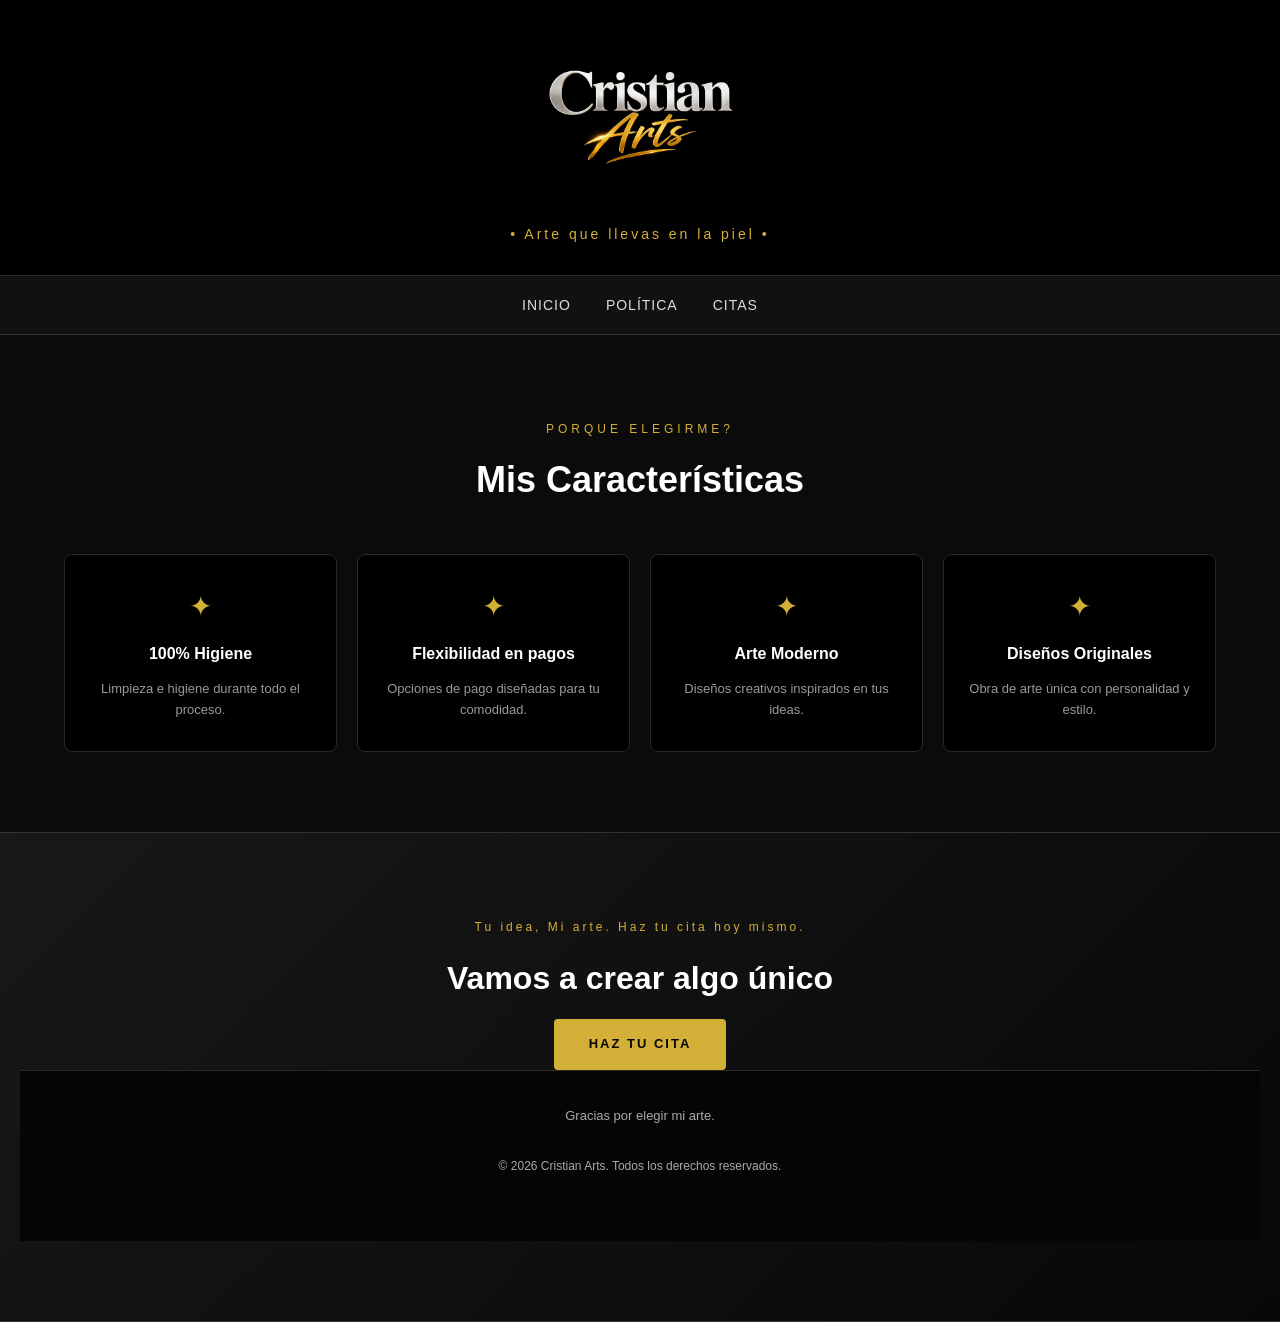
<file: Tattoo Stuido Web/index.html>
<!DOCTYPE html>

<head>
    <meta charset="UTF-8">
    <meta name="viewport" content="width=device-width, initial-scale=1.0">

    <meta name="description" content="Cristian Arts - Estudio de tatuajes. Arte, creatividad y diseños originales.">

    <title>Cristian Arts | Tattoo Studio</title>

    <!-- CSS -->
    <link rel="stylesheet" href="styles.css">

    <!-- FAVICON -->
    <link rel="icon" type="image/png" href="Imagenes/CristinaArtLogo.png">
    
</head>

<body>

       <!-- HEADER -->
    <header>
        
        <div class="container">

            <a href="index.html" class="logo-link">
                <img src="Imagenes/CristinaArtLogo.png" alt="Cristian Arts Logo">
            </a>

            <p>• Arte que llevas en la piel •</p>

        </div>
    </header>

    <!-- NAVIGATION -->
    <nav>
        <div class="container nav-container">

            <a href="index.html">Inicio</a>

            <a href="Policy.html">Política</a>

            <a href="Citas.html">Citas</a>

        </div>
    </nav>

    <!-- BODY -->

        </section>

        <!-- CHARACTERISTICS -->
        <section id="caracteristicas">

            <div class="container">

                <div class="section-title">
                    <span>PORQUE ELEGIRME?</span>
                    <h2>Mis Características</h2>
                </div>

                <div class="features-grid">

                    <div class="feature-item">
                        <span>✦</span>
                        <h3>100% Higiene</h3>
                        <p>Limpieza e higiene durante todo el proceso.</p>
                    </div>

                    <div class="feature-item">
                        <span>✦</span>
                        <h3>Flexibilidad en pagos</h3>
                        <p>Opciones de pago diseñadas para tu comodidad.</p>
                    </div>

                    <div class="feature-item">
                        <span>✦</span>
                        <h3>Arte Moderno</h3>
                        <p>Diseños creativos inspirados en tus ideas.</p>
                    </div>

                    <div class="feature-item">
                        <span>✦</span>
                        <h3>Diseños Originales</h3>
                        <p>Obra de arte única con personalidad y estilo.</p>
                    </div>

                </div>

            </div>

        </section>

 <!-- APPOINTMENTS -->
        <section id="makeappoinments">

            <div class="container">

                <span>Tu idea, Mi arte. Haz tu cita hoy mismo.</span>

                <h2>Vamos a crear algo único</h2>

                <a href="Citas.html" class="appointment-button">
                   HAZ TU CITA
                </a>

            </div>
  
        
    <!-- FOOTER -->
    <footer>
        <div class="container">
            <p>Gracias por elegir mi arte.</p>

            <p class="copyright">
                &copy; 2026 Cristian Arts. Todos los derechos reservados.
            </p>

        </div>

    </footer>

</body>
</file>
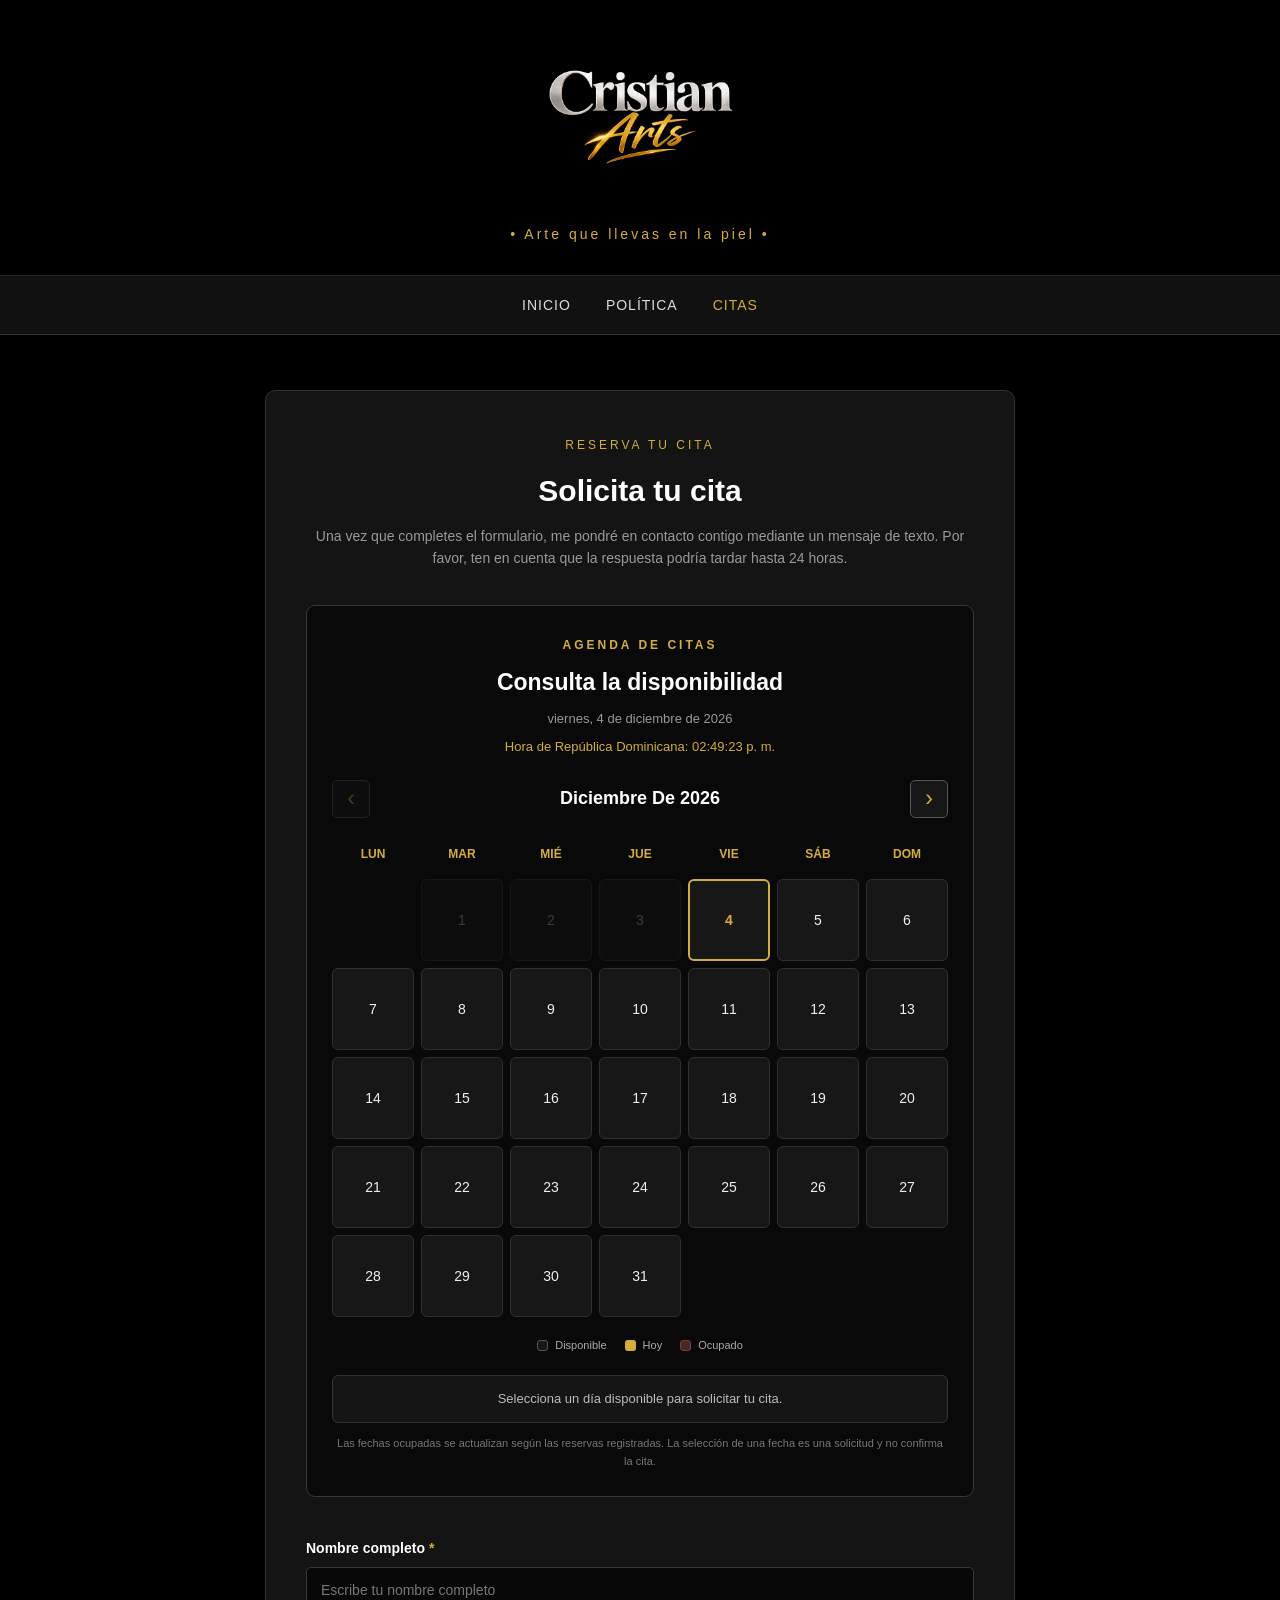
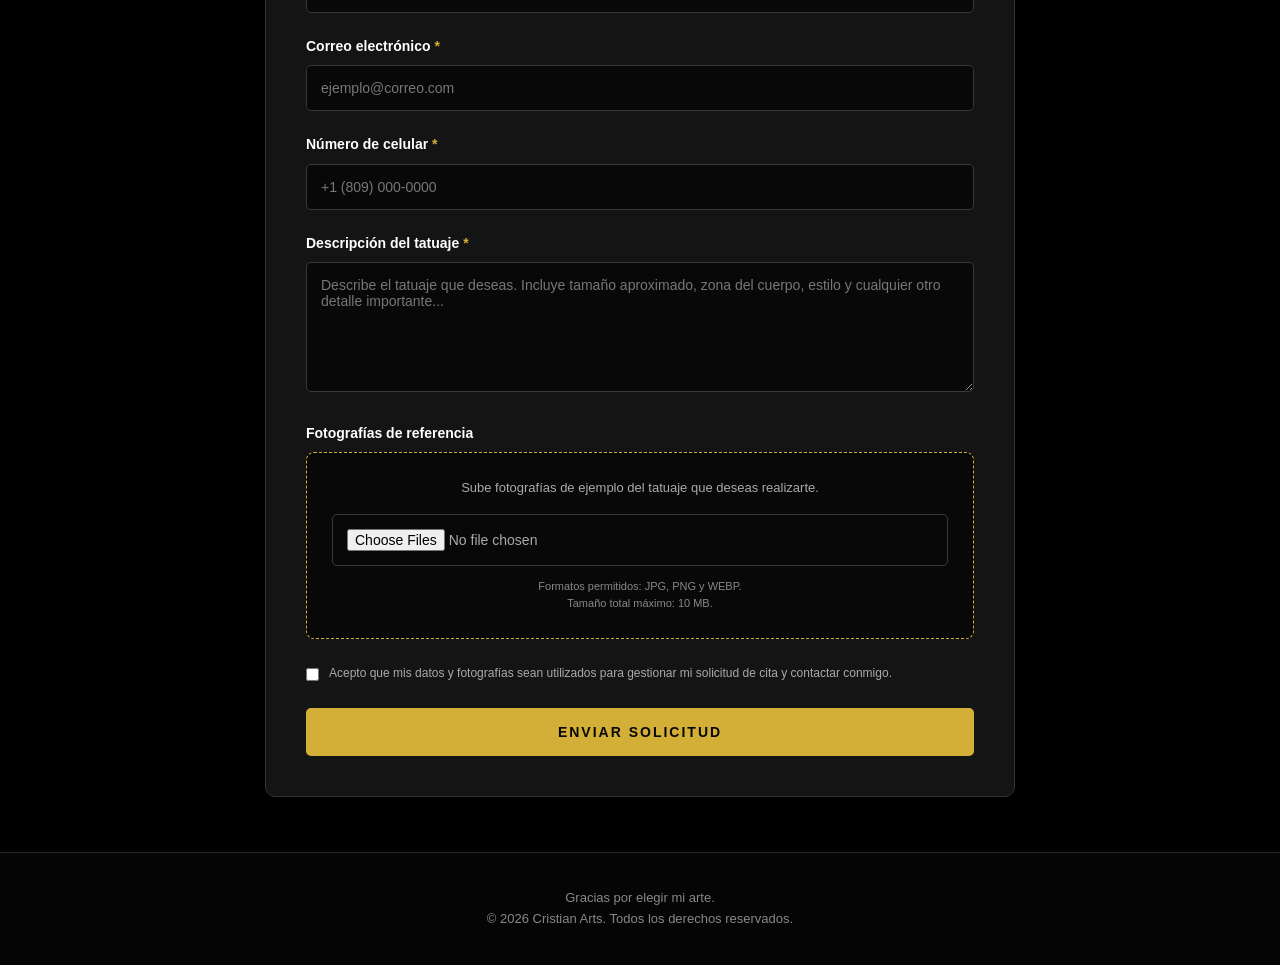
<file: Tattoo Stuido Web/Citas.html>
<!DOCTYPE html>
<html lang="es">

<head>
    <meta charset="UTF-8">
    <meta name="viewport" content="width=device-width, initial-scale=1.0">
    <meta name="description" content="Cristian Arts - Estudio de tatuajes. Arte, creatividad y diseños originales.">
    <title>Cristian Arts | Tattoo Studio</title>
    <link rel="stylesheet" href="styles.css">
    <link rel="icon" type="image/png" href="Imagenes/CristinaArtLogo.png">
</head>

<body>

    <!-- HEADER -->
    <header>
        <div class="container">
            <a href="index.html" class="logo-link">
                <img src="Imagenes/CristinaArtLogo.png" alt="Cristian Arts Logo">
            </a>
            <p>• Arte que llevas en la piel •</p>
        </div>
    </header>

    <!-- NAVIGATION -->
    <nav>
        <div class="container nav-container">
            <a href="index.html">Inicio</a>
            <a href="policy.html">Política</a>
            <a href="citas.html" class="active">Citas</a>
        </div>
    </nav>

    <!-- APPOINTMENT FORM -->
    <main class="form-container">

        <div class="form-title">
            <span>RESERVA TU CITA</span>
            <h2>Solicita tu cita</h2>
            <p>
                Una vez que completes el formulario, me pondré en contacto contigo
                mediante un mensaje de texto. Por favor, ten en cuenta que la
                respuesta podría tardar hasta 24 horas.
            </p>
        </div>

        <!-- CALENDAR -->
        <section class="calendar-section" aria-label="Calendario de disponibilidad">
            <div class="calendar-heading">
                <span>AGENDA DE CITAS</span>
                <h3>Consulta la disponibilidad</h3>
                <p id="currentDate">Cargando fecha...</p>
                <p class="calendar-clock" id="currentTime">Hora de República Dominicana: --:--:--</p>
            </div>

            <div class="calendar-navigation">
                <button type="button" class="calendar-nav-button" id="previousMonth"
                    aria-label="Mes anterior">&#8249;</button>
                <h4 id="calendarMonth">Mes y año</h4>
                <button type="button" class="calendar-nav-button" id="nextMonth"
                    aria-label="Mes siguiente">&#8250;</button>
            </div>

            <div class="calendar-weekdays" aria-hidden="true">
                <span>LUN</span><span>MAR</span><span>MIÉ</span>
                <span>JUE</span><span>VIE</span><span>SÁB</span><span>DOM</span>
            </div>

            <div class="calendar-days" id="calendarDays"></div>

            <div class="calendar-legend">
                <div class="calendar-legend-item">
                    <span class="calendar-legend-color legend-available"></span>
                    Disponible
                </div>
                <div class="calendar-legend-item">
                    <span class="calendar-legend-color legend-today"></span>
                    Hoy
                </div>
                <div class="calendar-legend-item">
                    <span class="calendar-legend-color legend-booked"></span>
                    Ocupado
                </div>
            </div>

            <div class="calendar-selection" id="calendarSelection" aria-live="polite">
                Selecciona un día disponible para solicitar tu cita.
            </div>

            <p class="calendar-note">
                Las fechas ocupadas se actualizan según las reservas registradas.
                La selección de una fecha es una solicitud y no confirma la cita.
            </p>
        </section>

        <!-- FORM -->
        <form
            id="appointmentForm"
            action="https://formsubmit.co/ccr9612@gmail.com"
            method="POST"
            enctype="multipart/form-data"
        >
            <input type="hidden" name="_subject" value="Nueva solicitud de tatuaje - Cristian Arts">
            <input type="hidden" name="_template" value="table">

            <!-- La fecha elegida también se incluye en el correo -->
            <input type="hidden" id="appointmentDate" name="Fecha solicitada" value="">

            <div class="form-group">
                <label for="name">Nombre completo <span class="required">*</span></label>
                <input type="text" id="name" name="Nombre completo"
                    placeholder="Escribe tu nombre completo" required
                    maxlength="100" autocomplete="name">
            </div>

            <div class="form-group">
                <label for="email">Correo electrónico <span class="required">*</span></label>
                <input type="email" id="email" name="email"
                    placeholder="ejemplo@correo.com" required
                    maxlength="150" autocomplete="email">
            </div>

            <div class="form-group">
                <label for="phone">Número de celular <span class="required">*</span></label>
                <input type="tel" id="phone" name="phone"
                    placeholder="+1 (809) 000-0000" required
                    maxlength="20" autocomplete="tel">
            </div>

            <div class="form-group">
                <label for="description">
                    Descripción del tatuaje <span class="required">*</span>
                </label>
                <textarea id="description" name="Descripción del tatuaje"
                    placeholder="Describe el tatuaje que deseas. Incluye tamaño aproximado, zona del cuerpo, estilo y cualquier otro detalle importante..."
                    required maxlength="3000"></textarea>
            </div>

            <div class="form-group">
                <label for="photos">Fotografías de referencia</label>
                <div class="upload-box">
                    <p>Sube fotografías de ejemplo del tatuaje que deseas realizarte.</p>
                    <input type="file" name="attachment" id="photos"
                        accept="image/jpeg,image/png,image/webp" multiple>
                    <div class="upload-info">
                        Formatos permitidos: JPG, PNG y WEBP.
                        <br>
                        Tamaño total máximo: 10 MB.
                    </div>
                </div>
            </div>

            <div class="privacy">
                <input type="checkbox" id="privacy" name="privacy"
                    value="Aceptado" required>
                <label for="privacy">
                    Acepto que mis datos y fotografías sean utilizados para
                    gestionar mi solicitud de cita y contactar conmigo.
                </label>
            </div>

            <button type="submit" class="submit-button" id="submitButton">
                ENVIAR SOLICITUD
            </button>
        </form>
    </main>

    <!-- FOOTER -->
    <footer>
        <p>Gracias por elegir mi arte.</p>
        <p>© 2026 Cristian Arts. Todos los derechos reservados.</p>
    </footer>

    <script>
        /*
         * CONFIGURACIÓN DE DISPONIBILIDAD
         *
         * Agrega aquí SOLO fechas que realmente tengas ocupadas.
         * Formato: "AAAA-MM-DD"
         *
         * Ejemplo:
         * const fechasOcupadas = [
         *     "2026-11-18",
         *     "2026-11-22",
         *     "2026-12-03"
         * ];
         *
         * Esta lista es manual: no se sincroniza automáticamente con Google Calendar.
        */
        const fechasOcupadas = [];

        const zonaHoraria = "America/Santo_Domingo";
        const form = document.getElementById("appointmentForm");
        const photos = document.getElementById("photos");
        const button = document.getElementById("submitButton");
        const dateInput = document.getElementById("appointmentDate");
        const calendarDays = document.getElementById("calendarDays");
        const calendarMonth = document.getElementById("calendarMonth");
        const calendarSelection = document.getElementById("calendarSelection");

        // Cambia este número si deseas utilizar otro WhatsApp.
        // Formato: código de país + número, sin espacios ni signos.
        const whatsappBusinessNumber = "18495717030";

        let selectedDate = "";
        let visibleYear;
        let visibleMonth;

        function getTodayInDominicanRepublic() {
            const parts = new Intl.DateTimeFormat("en-CA", {
                timeZone: zonaHoraria,
                year: "numeric",
                month: "2-digit",
                day: "2-digit"
            }).formatToParts(new Date());

            const values = {};
            parts.forEach(part => {
                if (part.type !== "literal") values[part.type] = part.value;
            });

            return {
                year: Number(values.year),
                month: Number(values.month) - 1,
                day: Number(values.day),
                key: `${values.year}-${values.month}-${values.day}`
            };
        }

        function makeDateKey(year, month, day) {
            return `${year}-${String(month + 1).padStart(2, "0")}-${String(day).padStart(2, "0")}`;
        }

        function updateClock() {
            const now = new Date();

            document.getElementById("currentDate").textContent =
                new Intl.DateTimeFormat("es-DO", {
                    timeZone: zonaHoraria,
                    weekday: "long",
                    day: "numeric",
                    month: "long",
                    year: "numeric"
                }).format(now);

            document.getElementById("currentTime").textContent =
                "Hora de República Dominicana: " +
                new Intl.DateTimeFormat("es-DO", {
                    timeZone: zonaHoraria,
                    hour: "2-digit",
                    minute: "2-digit",
                    second: "2-digit",
                    hour12: true
                }).format(now);
        }

        function renderCalendar() {
            const today = getTodayInDominicanRepublic();
            const firstDay = new Date(visibleYear, visibleMonth, 1).getDay();
            const daysInMonth = new Date(visibleYear, visibleMonth + 1, 0).getDate();

            // Convierte domingo=0 a lunes=0 para el calendario.
            const offset = (firstDay + 6) % 7;

            calendarMonth.textContent = new Intl.DateTimeFormat("es-DO", {
                month: "long",
                year: "numeric"
            }).format(new Date(visibleYear, visibleMonth, 1));

            calendarDays.innerHTML = "";

            for (let i = 0; i < offset; i++) {
                const empty = document.createElement("div");
                empty.className = "calendar-empty";
                empty.setAttribute("aria-hidden", "true");
                calendarDays.appendChild(empty);
            }

            for (let day = 1; day <= daysInMonth; day++) {
                const key = makeDateKey(visibleYear, visibleMonth, day);
                const isPast = key < today.key;
                const isToday = key === today.key;
                const isBooked = fechasOcupadas.includes(key);

                const dayButton = document.createElement("button");
                dayButton.type = "button";
                dayButton.className = "calendar-day";
                dayButton.textContent = day;
                dayButton.setAttribute("aria-label", `${day} de ${calendarMonth.textContent}`);

                if (isToday) dayButton.classList.add("is-today");
                if (isBooked) dayButton.classList.add("is-booked");
                if (isPast) dayButton.classList.add("is-past");
                if (selectedDate === key) dayButton.classList.add("is-selected");

                if (isPast || isBooked) {
                    dayButton.disabled = true;
                    dayButton.title = isBooked ? "Fecha ocupada" : "Fecha pasada";
                } else {
                    dayButton.addEventListener("click", () => {
                        selectedDate = key;
                        dateInput.value = key;

                        const readableDate = new Intl.DateTimeFormat("es-DO", {
                            timeZone: zonaHoraria,
                            weekday: "long",
                            day: "numeric",
                            month: "long",
                            year: "numeric"
                        }).format(new Date(`${key}T12:00:00-04:00`));

                        calendarSelection.innerHTML =
                            `Fecha seleccionada: <strong>${readableDate}</strong>`;

                        renderCalendar();
                    });
                }

                calendarDays.appendChild(dayButton);
            }

            const previousButton = document.getElementById("previousMonth");
            const nextButton = document.getElementById("nextMonth");

            previousButton.disabled =
                visibleYear === today.year && visibleMonth <= today.month;

            // Permite consultar hasta 12 meses hacia adelante.
            const maxDate = new Date(today.year, today.month + 12, 1);
            const nextDate = new Date(visibleYear, visibleMonth + 1, 1);
            nextButton.disabled = nextDate > maxDate;
        }

        function changeMonth(amount) {
            visibleMonth += amount;

            if (visibleMonth < 0) {
                visibleMonth = 11;
                visibleYear--;
            } else if (visibleMonth > 11) {
                visibleMonth = 0;
                visibleYear++;
            }

            renderCalendar();
        }

        document.getElementById("previousMonth")
            .addEventListener("click", () => changeMonth(-1));

        document.getElementById("nextMonth")
            .addEventListener("click", () => changeMonth(1));

        const today = getTodayInDominicanRepublic();
        visibleYear = today.year;
        visibleMonth = today.month;

        updateClock();
        renderCalendar();
        setInterval(updateClock, 1000);

        form.addEventListener("submit", function(event) {
            // Comprobar que el cliente eligió una fecha.
            if (!selectedDate) {
                event.preventDefault();
                alert("Por favor, selecciona un día disponible en el calendario.");
                document.querySelector(".calendar-section").scrollIntoView({
                    behavior: "smooth",
                    block: "center"
                });
                return;
            }

            // Verificar nuevamente que la fecha no esté ocupada.
            if (fechasOcupadas.includes(selectedDate) ||
                selectedDate < getTodayInDominicanRepublic().key) {
                event.preventDefault();
                alert("La fecha seleccionada ya no está disponible. Elige otra fecha.");
                selectedDate = "";
                dateInput.value = "";
                renderCalendar();
                return;
            }

            // VALIDAR FOTOGRAFÍAS
            let totalSize = 0;

            for (const file of photos.files) {
                if (!["image/jpeg", "image/png", "image/webp"].includes(file.type)) {
                    event.preventDefault();
                    alert("Solo puedes subir fotografías JPG, PNG o WEBP.");
                    return;
                }
                totalSize += file.size;
            }

            // LÍMITE DE 10 MB
            if (totalSize > 10 * 1024 * 1024) {
                event.preventDefault();
                alert("Las fotografías no pueden superar 10 MB en total.");
                return;
            }

            // OBTENER INFORMACIÓN
            const name = form.elements["Nombre completo"].value;
            const email = form.elements["email"].value;
            const phone = form.elements["phone"].value;
            const description = form.elements["Descripción del tatuaje"].value;

            // MENSAJE DE WHATSAPP
            const message = [
                "Hola Cristian Arts, he enviado una solicitud de tatuaje.",
                "",
                "Nombre: " + name,
                "Correo: " + email,
                "Celular: " + phone,
                "Fecha solicitada: " + selectedDate,
                "",
                "Descripción del tatuaje: " + description
            ].join("\n");

            const whatsappURL =
                "https://wa.me/" + whatsappBusinessNumber +
                "?text=" + encodeURIComponent(message);

            // Abrir WhatsApp sin detener el envío del formulario a FormSubmit.
            window.open(whatsappURL, "_blank");

            button.disabled = true;
            button.textContent = "ENVIANDO SOLICITUD...";
        });
    </script>

</body>
</html>
</file>
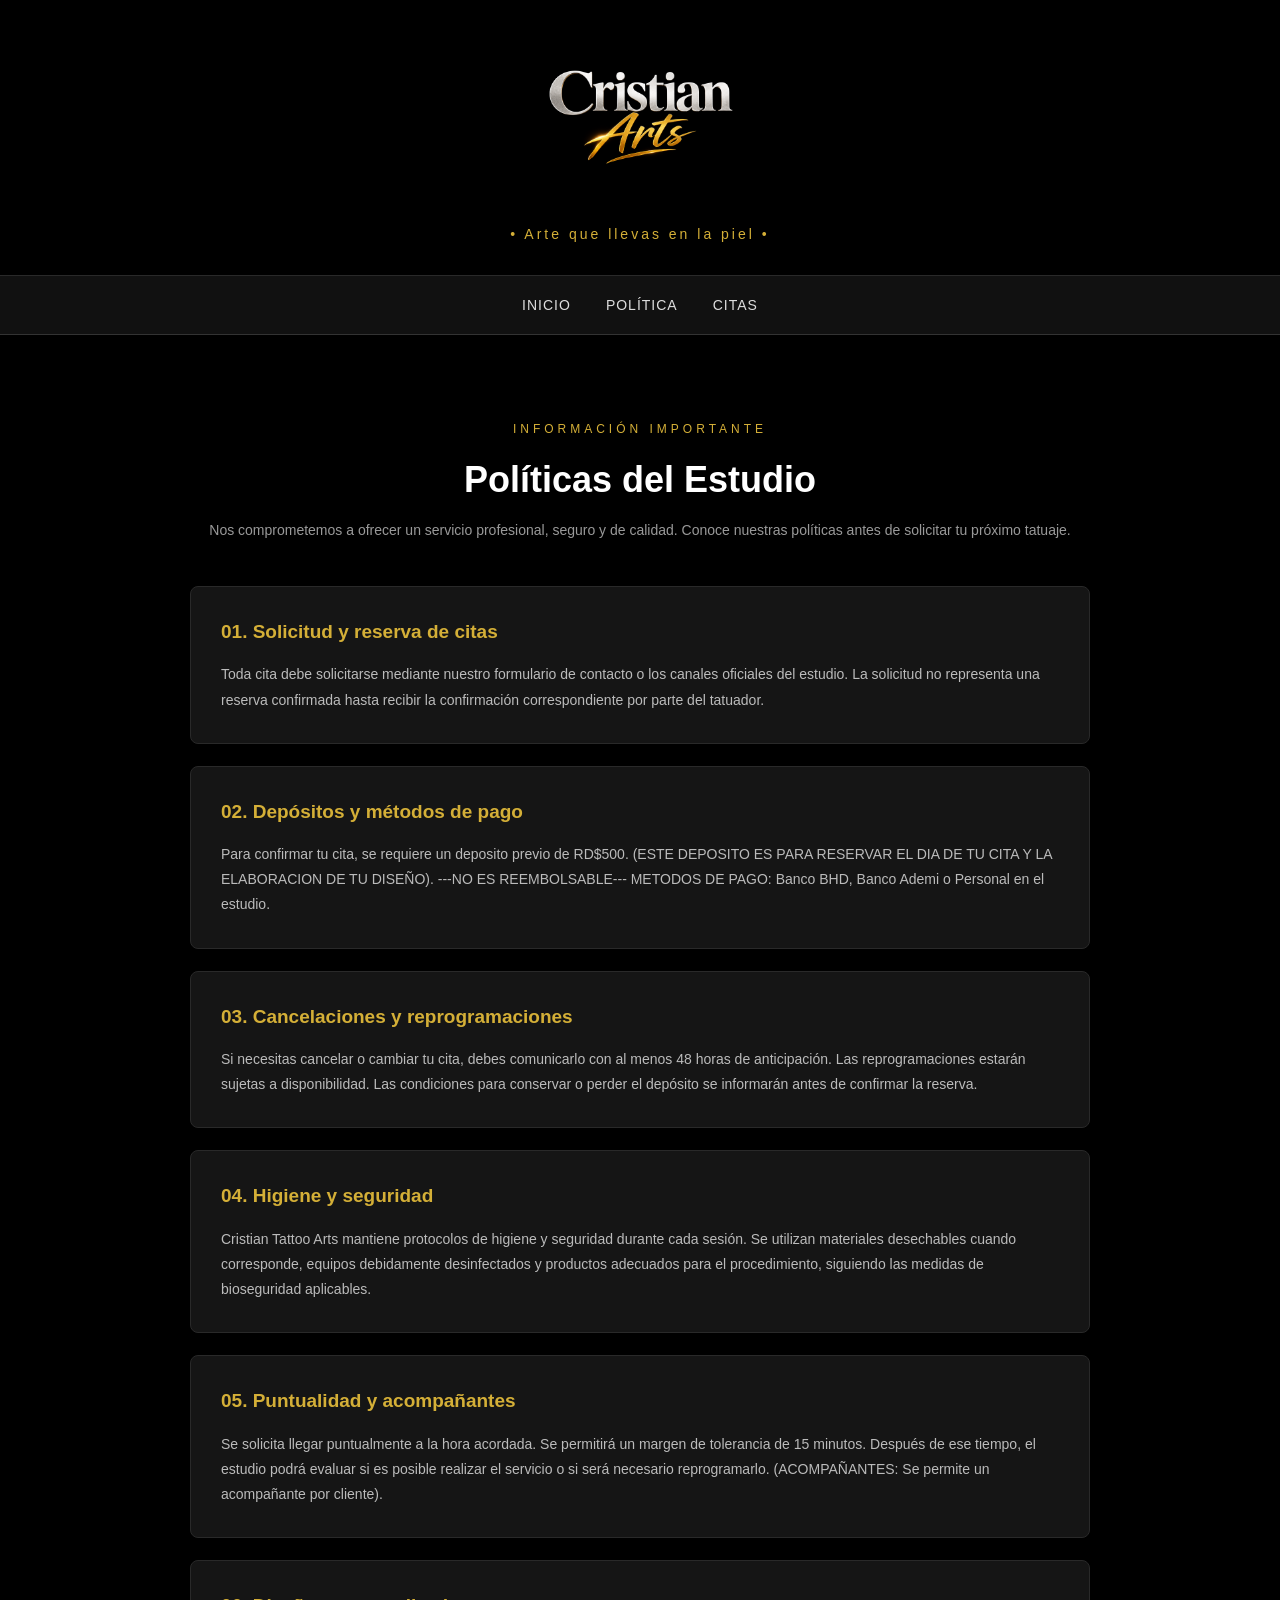
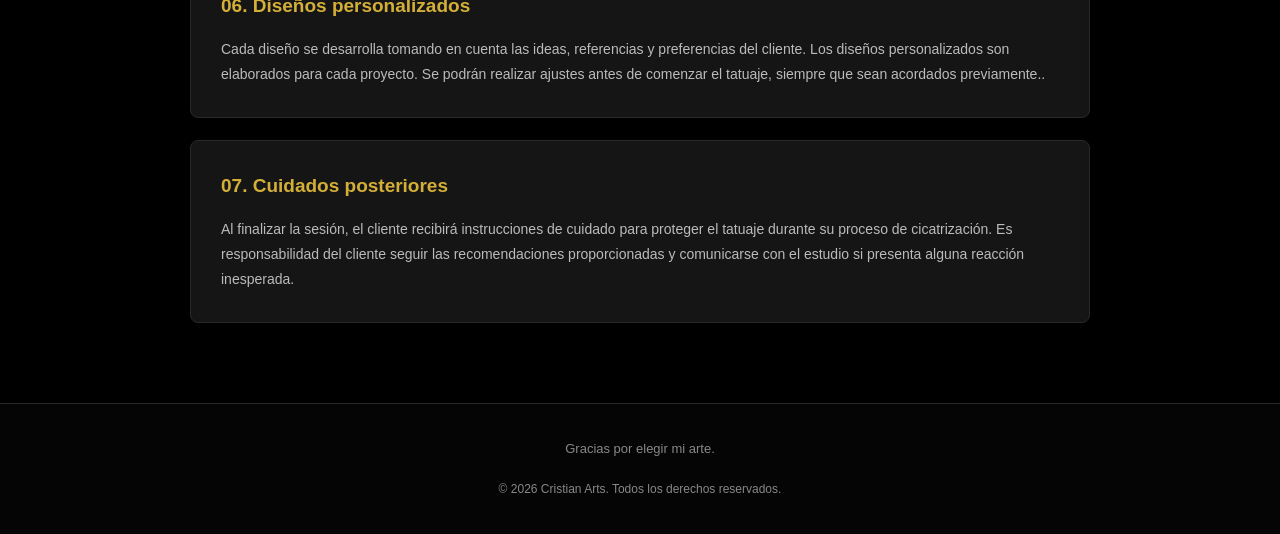
<file: Tattoo Stuido Web/policy.html>
<!DOCTYPE html>

<head>
 <meta charset="UTF-8">
    <meta name="viewport" content="width=device-width, initial-scale=1.0">

    <meta name="description" content="Cristian Arts - Estudio de tatuajes. Arte, creatividad y diseños originales.">

    <title>Cristian Arts | Tattoo Studio</title>

    <!-- CSS -->
    <link rel="stylesheet" href="styles.css">

    <!-- FAVICON -->
    <link rel="icon" type="image/png" href="Imagenes/CristinaArtLogo.png">
    
</head>

<body>

    <!-- HEADER -->
    <header>
        <div class="container">
            
            <a href="index.html" class="logo-link">
                <img src="Imagenes/CristinaArtLogo.png" alt="Cristian Arts Logo">
            </a>

            <p>• Arte que llevas en la piel •</p>
    
        </div>
    </header>


    <!-- NAVIGATION -->
    <nav>
        <div class="container nav-container">

            <a href="index.html">Inicio</a>

            <a href="policy.html">Política</a>

            <a href="citas.html">Citas</a>

        </div>
    </nav>


    <!-- BODY -->

    <main>

        <!-- POLICY HEADER -->

        <section class="policy-section">

            <div class="container">

                <div class="section-title">

                    <span>INFORMACIÓN IMPORTANTE</span>

                    <h2>Políticas del Estudio</h2>

                    <p>
                        Nos comprometemos a ofrecer
                        un servicio profesional, seguro y de calidad.
                        Conoce nuestras políticas antes de solicitar
                        tu próximo tatuaje.
                    </p>

                </div>


                <!-- POLICIES -->

                <div class="policy-container">


                    <!-- POLICY 01 -->

                    <div class="policy-card">

                        <h3>01. Solicitud y reserva de citas</h3>

                        <p>
                            Toda cita debe solicitarse mediante 
                            nuestro formulario de contacto o los 
                            canales oficiales del estudio. 
                            La solicitud no representa una reserva 
                            confirmada hasta recibir la confirmación 
                            correspondiente por parte del tatuador.
                        </p>

                    </div>


                    <!-- POLICY 02 -->

                    <div class="policy-card">

                        <h3>02. Depósitos y métodos de pago</h3>

                        <p>
                            Para confirmar tu cita, se requiere un deposito previo de
                            RD$500.  
                            (ESTE DEPOSITO ES PARA RESERVAR EL DIA DE TU CITA Y LA ELABORACION DE TU DISEÑO).

                            ---NO ES REEMBOLSABLE---

                            METODOS DE PAGO: Banco BHD, Banco Ademi o Personal en el estudio.
                        </p>

                    </div>


                    <!-- POLICY 03 -->

                    <div class="policy-card">

                        <h3>03. Cancelaciones y reprogramaciones</h3>

                        <p>
                            Si necesitas cancelar o cambiar tu cita, 
                            debes comunicarlo con al menos 48 horas de anticipación.

                            Las reprogramaciones estarán sujetas a disponibilidad. 
                            Las condiciones para conservar o perder el depósito se informarán 
                            antes de confirmar la reserva.
                        </p>

                    </div>


                    <!-- POLICY 04 -->

                    <div class="policy-card">

                        <h3>04. Higiene y seguridad</h3>

                        <p>
                            Cristian Tattoo Arts mantiene protocolos 
                            de higiene y seguridad durante cada sesión.

                            Se utilizan materiales desechables cuando 
                            corresponde, equipos debidamente desinfectados 
                            y productos adecuados para el procedimiento, 
                            siguiendo las medidas de bioseguridad aplicables.
                        </p>

                    </div>


                    <!-- POLICY 05 -->

                    <div class="policy-card">

                        <h3>05. Puntualidad y acompañantes</h3>

                        <p>
                            Se solicita llegar puntualmente a la hora acordada.
                            Se permitirá un margen de tolerancia de 15 minutos.
                            Después de ese tiempo, el estudio podrá evaluar
                            si es posible realizar el servicio
                            o si será necesario reprogramarlo.
                            (ACOMPAÑANTES: Se permite un acompañante por cliente).
                        </p>

                    </div>


                    <!-- POLICY 06 -->

                    <div class="policy-card">

                        <h3>06. Diseños personalizados</h3>

                        <p>
                            Cada diseño se desarrolla tomando en cuenta las ideas, 
                            referencias y preferencias del cliente.

                            Los diseños personalizados son elaborados para cada proyecto.
                            Se podrán realizar ajustes antes de comenzar el tatuaje,
                            siempre que sean acordados previamente..
                        </p>

                    </div>


                    <!-- POLICY 07 -->

                    <div class="policy-card">

                        <h3>07. Cuidados posteriores</h3>

                        <p>
                            Al finalizar la sesión, el cliente recibirá instrucciones
                            de cuidado para proteger el tatuaje durante su proceso de cicatrización.

                            Es responsabilidad del cliente seguir las recomendaciones proporcionadas
                            y comunicarse con el estudio si presenta alguna reacción inesperada.
                        </p>

                    </div>


                    <!-- ADD MORE POLICIES HERE -->

                    <!--

                    <div class="policy-card">

                        <h3>08. Nombre de la política</h3>

                        <p>
                            Escribe aquí el contenido.
                        </p>

                    </div>

                    -->


                </div>

            </div>

        </section>

    <!-- FOOTER -->

    <footer>

        <div class="container">

            <p>Gracias por elegir mi arte.</p>

            <p class="copyright">

                &copy; 2026 Cristian Arts. Todos los derechos reservados.

            </p>

        </div>

    </footer>


</body>

</html>
</file>
<file: Tattoo Stuido Web/styles.css>
/* =========================================
   CRISTIAN ARTS - TATTOO STUDIO
   ESTILO GENERAL
========================================= */

/* RESET */

* {
    margin: 0;
    padding: 0;
    box-sizing: border-box;
}

html {
    scroll-behavior: smooth;
}

body {
    background: #000000;
    color: #ffffff;
    font-family: Arial, Helvetica, sans-serif;
    line-height: 1.6;
}

.container {
    width: 90%;
    max-width: 1200px;
    margin: auto;
}


/* =========================================
   HEADER
========================================= */

header {
    background: #000000;
    text-align: center;
    padding: 30px 15px;
    border-bottom: 1px solid #292929;
}

header img {
    width: 300px;
    max-width: 85%;
    height: auto;
    display: block;
    margin: 0 auto 15px;
    object-fit: contain;
}

header p {
    color: #d4af37;
    font-size: 14px;
    letter-spacing: 3px;
}

/* LOGO COMO BOTÓN */

.logo-link {
    display: inline-block;
    cursor: pointer;
    transition: 0.3s ease;
}

.logo-link img {
    display: block;
}

.logo-link:hover {
    opacity: 0.85;
    transform: scale(1.03);
}


/* =========================================
   NAVIGATION
========================================= */

nav {
    background: #111111;
    border-bottom: 1px solid #333333;
}

.nav-container {
    display: flex;
    justify-content: center;
    align-items: center;
    flex-wrap: wrap;
    gap: 35px;
    padding: 18px 0;
}

nav a {
    color: #dddddd;
    text-decoration: none;
    font-size: 14px;
    text-transform: uppercase;
    letter-spacing: 1px;
    transition: 0.3s ease;
}

nav a:hover,
nav a.active {
    color: #d4af37;
}


/* =========================================
   SECTION TITLES
========================================= */

.section-title {
    text-align: center;
    margin-bottom: 45px;
}

.section-title span {
    color: #d4af37;
    font-size: 12px;
    letter-spacing: 4px;
}

.section-title h2 {
    font-size: 36px;
    margin: 10px 0;
    color: #ffffff;
}

.section-title p {
    color: #999999;
    font-size: 14px;
}


/* =========================================
   GALLERY
========================================= */

.gallery-section {
    padding: 80px 0;
}

.grid-container {
    display: grid;
    grid-template-columns: repeat(3, 1fr);
    gap: 20px;
}

.grid-item {
    overflow: hidden;
    border-radius: 8px;
    background: #181818;
    border: 1px solid #292929;
}

.grid-item img {
    width: 100%;
    height: 350px;
    object-fit: cover;
    display: block;
    transition: transform 0.5s ease;
}

.grid-item:hover img {
    transform: scale(1.08);
}


/* =========================================
   STUDIO LOGO
========================================= */

#malabareslogo {
    padding: 40px 0;
    text-align: center;
}

#malabareslogo img {
    width: 100%;
    max-width: 850px;
    height: auto;
    border-radius: 8px;
}


/* =========================================
   APPOINTMENT SECTION
========================================= */

#makeappoinments {
    background: linear-gradient(
        135deg,
        #181818,
        #080808
    );

    text-align: center;
    padding: 80px 20px;
    border-top: 1px solid #333333;
    border-bottom: 1px solid #333333;
}

#makeappoinments span {
    color: #d4af37;
    font-size: 12px;
    letter-spacing: 3px;
}

#makeappoinments h2 {
    font-size: 32px;
    margin: 15px 0;
}

#makeappoinments p {
    color: #aaaaaa;
    margin-bottom: 30px;
}

.appointment-button {
    display: inline-block;
    padding: 15px 35px;
    background: #d4af37;
    color: #080808;
    text-decoration: none;
    font-weight: bold;
    font-size: 13px;
    letter-spacing: 2px;
    border-radius: 4px;
    transition: 0.3s ease;
}

.appointment-button:hover {
    background: #ffffff;
    transform: translateY(-3px);
}


/* =========================================
   FEATURES
========================================= */

#caracteristicas {
    padding: 80px 0;
    background: #0b0b0b;
}

.features-grid {
    display: grid;
    grid-template-columns: repeat(4, 1fr);
    gap: 20px;
}

.feature-item {
    text-align: center;
    padding: 30px 15px;
    background: #000000;
    border: 1px solid #292929;
    border-radius: 8px;
    transition: 0.3s ease;
}

.feature-item:hover {
    border-color: #d4af37;
    transform: translateY(-5px);
}

.feature-item span {
    color: #d4af37;
    font-size: 28px;
}

.feature-item h3 {
    font-size: 16px;
    margin: 12px 0;
}

.feature-item p {
    color: #999999;
    font-size: 13px;
}


/* =========================================
   POLICY PAGE
========================================= */

.policy-section {
    padding: 80px 0;
    min-height: 500px;
}

.policy-container {
    max-width: 900px;
    width: 90%;
    margin: auto;
    display: flex;
    flex-direction: column;
    gap: 22px;
}

.policy-card {
    background: #151515;
    border: 1px solid #292929;
    border-radius: 8px;
    padding: 30px;
    transition: 0.3s ease;
}

.policy-card:hover {
    border-color: #d4af37;
    transform: translateY(-3px);
}

.policy-card h3 {
    color: #d4af37;
    font-size: 19px;
    margin-bottom: 15px;
}

.policy-card p {
    color: #bbbbbb;
    font-size: 14px;
    line-height: 1.8;
}

.policy-card ul {
    color: #bbbbbb;
    padding-left: 22px;
    font-size: 14px;
    line-height: 2;
}


/* =========================================
   APPOINTMENT FORM
========================================= */

.form-container {
    width: 90%;
    max-width: 750px;
    margin: 55px auto;
    padding: 40px;
    background: #141414;
    border: 1px solid #333333;
    border-radius: 10px;
}

.form-title {
    text-align: center;
    margin-bottom: 35px;
}

.form-title span {
    color: #d4af37;
    font-size: 12px;
    letter-spacing: 3px;
}

.form-title h2 {
    font-size: 30px;
    margin: 10px 0;
}

.form-title p {
    color: #999999;
    font-size: 14px;
}


/* FORM FIELDS */

.form-group {
    margin-bottom: 22px;
}

.form-group label {
    display: block;
    margin-bottom: 8px;
    font-size: 14px;
    font-weight: bold;
}

.required {
    color: #d4af37;
}

.form-group input,
.form-group textarea {
    width: 100%;
    padding: 14px;
    background: #080808;
    border: 1px solid #383838;
    border-radius: 5px;
    color: #ffffff;
    font-size: 14px;
    outline: none;
    font-family: inherit;
    transition: border-color 0.3s ease;
}

.form-group input:focus,
.form-group textarea:focus {
    border-color: #d4af37;
}

.form-group input::placeholder,
.form-group textarea::placeholder {
    color: #777777;
}

.form-group textarea {
    resize: vertical;
    min-height: 130px;
}


/* IMAGE UPLOAD */

.upload-box {
    padding: 25px;
    text-align: center;
    background: #080808;
    border: 1px dashed #d4af37;
    border-radius: 8px;
}

.upload-box p {
    color: #aaaaaa;
    font-size: 13px;
    margin-bottom: 15px;
}

.upload-box input[type="file"] {
    width: 100%;
    color: #aaaaaa;
    cursor: pointer;
}

.upload-info {
    color: #888888;
    font-size: 11px;
    margin-top: 12px;
}


/* PRIVACY CHECKBOX */

.privacy {
    display: flex;
    align-items: flex-start;
    gap: 10px;
    margin: 25px 0;
    color: #aaaaaa;
    font-size: 12px;
}

.privacy input {
    margin-top: 4px;
    accent-color: #d4af37;
    cursor: pointer;
    flex-shrink: 0;
}

.privacy label {
    cursor: pointer;
}


/* SUBMIT BUTTON */

.submit-button {
    width: 100%;
    padding: 16px;
    background: #d4af37;
    color: #080808;
    border: none;
    border-radius: 5px;
    font-weight: bold;
    font-size: 14px;
    letter-spacing: 2px;
    cursor: pointer;
    transition: 0.3s ease;
}

.submit-button:hover {
    background: #ffffff;
}

.submit-button:disabled {
    opacity: 0.6;
    cursor: wait;
}


/* BACK LINK */

.back-link {
    display: block;
    text-align: center;
    margin-top: 25px;
    color: #d4af37;
    text-decoration: none;
    font-size: 13px;
}

.back-link:hover {
    color: #ffffff;
}


/* =========================================
   FOOTER
========================================= */

footer {
    background: #050505;
    border-top: 1px solid #292929;
    text-align: center;
    padding: 35px 15px;
}

footer h3 {
    color: #d4af37;
    letter-spacing: 4px;
    margin-bottom: 10px;
}

footer p {
    color: #888888;
    font-size: 13px;
}

footer .copyright {
    margin-top: 20px;
    font-size: 12px;
}


/* =========================================
   RESPONSIVE DESIGN
   TABLETS
========================================= */

@media (max-width: 900px) {

    .grid-container {
        grid-template-columns: repeat(2, 1fr);
    }

    .features-grid {
        grid-template-columns: repeat(2, 1fr);
    }

}


/* =========================================
   RESPONSIVE DESIGN
   MOBILE
========================================= */

@media (max-width: 600px) {

    /* HEADER */

    header {
        padding: 25px 10px;
    }

    header img {
        width: 230px;
    }

    header p {
        font-size: 11px;
        letter-spacing: 2px;
    }


    /* NAVIGATION */

    .nav-container {
        gap: 18px;
        padding: 15px 0;
    }

    nav a {
        font-size: 12px;
    }


    /* TITLES */

    .section-title h2 {
        font-size: 28px;
    }


    /* GALLERY */

    .gallery-section {
        padding: 50px 0;
    }

    .grid-container {
        grid-template-columns: 1fr;
        gap: 15px;
    }

    .grid-item img {
        height: 300px;
    }


    /* FEATURES */

    .features-grid {
        grid-template-columns: 1fr;
    }


    /* APPOINTMENTS */

    #makeappoinments {
        padding: 55px 15px;
    }

    #makeappoinments h2 {
        font-size: 25px;
    }


    /* POLICY */

    .policy-section {
        padding: 50px 0;
    }

    .policy-card {
        padding: 22px;
    }

    .policy-card h3 {
        font-size: 17px;
    }


    /* FORM */

    .form-container {
        width: 94%;
        padding: 25px 18px;
        margin: 30px auto;
    }

    .form-title h2 {
        font-size: 24px;
    }

    .form-group input,
    .form-group textarea {
        font-size: 16px;
    }

    .upload-box {
        padding: 18px;
    }

    .submit-button {
        font-size: 13px;
        padding: 15px;
    }


    /* FOOTER */

    footer {
        padding: 25px 15px;
    }

}


/* =========================================
   CALENDARIO DE DISPONIBILIDAD - CRISTIAN ARTS
========================================= */

.calendar-section {
    margin: 35px 0 40px;
    padding: 25px;
    background: #090909;
    border: 1px solid #383838;
    border-radius: 9px;
}

.calendar-heading {
    text-align: center;
    margin-bottom: 22px;
}

.calendar-heading span {
    color: #d4af37;
    font-size: 12px;
    letter-spacing: 3px;
    font-weight: bold;
}

.calendar-heading h3 {
    color: #ffffff;
    font-size: 23px;
    margin: 8px 0;
}

.calendar-heading p {
    color: #999999;
    font-size: 13px;
}

.calendar-clock {
    color: #d4af37 !important;
    font-size: 13px !important;
    margin-top: 7px;
    font-variant-numeric: tabular-nums;
}

.calendar-navigation {
    display: flex;
    align-items: center;
    justify-content: space-between;
    gap: 12px;
    margin: 20px 0;
}

.calendar-navigation h4 {
    color: #ffffff;
    font-size: 18px;
    text-align: center;
    text-transform: capitalize;
}

.calendar-nav-button {
    width: 38px;
    height: 38px;
    border: 1px solid #555555;
    border-radius: 5px;
    background: #171717;
    color: #d4af37;
    font-size: 23px;
    cursor: pointer;
    transition: 0.2s ease;
}

.calendar-nav-button:hover:not(:disabled) {
    background: #d4af37;
    color: #080808;
}

.calendar-nav-button:disabled {
    opacity: 0.3;
    cursor: not-allowed;
}

.calendar-weekdays,
.calendar-days {
    display: grid;
    grid-template-columns: repeat(7, minmax(0, 1fr));
    gap: 7px;
}

.calendar-weekdays {
    margin-bottom: 8px;
}

.calendar-weekdays span {
    color: #d4af37;
    text-align: center;
    font-size: 12px;
    font-weight: bold;
    padding: 7px 0;
}

.calendar-day,
.calendar-empty {
    min-width: 0;
    aspect-ratio: 1 / 1;
}

.calendar-day {
    display: flex;
    align-items: center;
    justify-content: center;
    border: 1px solid #303030;
    border-radius: 6px;
    background: #171717;
    color: #eeeeee;
    font-size: 14px;
    cursor: pointer;
    transition: 0.2s ease;
}

.calendar-day:hover:not(:disabled) {
    border-color: #d4af37;
    color: #d4af37;
}

.calendar-day.is-today {
    border: 2px solid #d4af37;
    color: #d4af37;
    font-weight: bold;
}

.calendar-day.is-selected {
    background: #d4af37;
    border-color: #d4af37;
    color: #080808;
    font-weight: bold;
}

.calendar-day.is-booked {
    background: #482727;
    border-color: #754040;
    color: #f0b0b0;
    text-decoration: line-through;
    cursor: not-allowed;
    opacity: 0.85;
}

.calendar-day.is-past {
    color: #666666;
    background: #101010;
    border-color: #222222;
    cursor: not-allowed;
    opacity: 0.55;
}

.calendar-legend {
    display: flex;
    justify-content: center;
    flex-wrap: wrap;
    gap: 13px 18px;
    margin-top: 20px;
}

.calendar-legend-item {
    display: flex;
    align-items: center;
    gap: 7px;
    color: #aaaaaa;
    font-size: 11px;
}

.calendar-legend-color {
    width: 11px;
    height: 11px;
    border-radius: 3px;
    display: inline-block;
}

.legend-available { background: #171717; border: 1px solid #555555; }
.legend-today { background: #d4af37; }
.legend-booked { background: #482727; border: 1px solid #754040; }

.calendar-selection {
    margin-top: 20px;
    padding: 13px;
    text-align: center;
    background: #151515;
    border: 1px solid #333333;
    border-radius: 6px;
    color: #bbbbbb;
    font-size: 13px;
}

.calendar-selection strong {
    color: #d4af37;
}

.calendar-note {
    margin-top: 12px;
    color: #777777;
    font-size: 11px;
    text-align: center;
    line-height: 1.6;
}

@media (max-width: 600px) {
    .calendar-section {
        padding: 17px 12px;
        margin: 28px 0 32px;
    }

    .calendar-heading h3 {
        font-size: 20px;
    }

    .calendar-weekdays,
    .calendar-days {
        gap: 5px;
    }

    .calendar-day {
        font-size: 12px;
        border-radius: 5px;
    }

    .calendar-weekdays span {
        font-size: 11px;
    }

    .calendar-legend {
        gap: 10px;
    }
}
</file>
